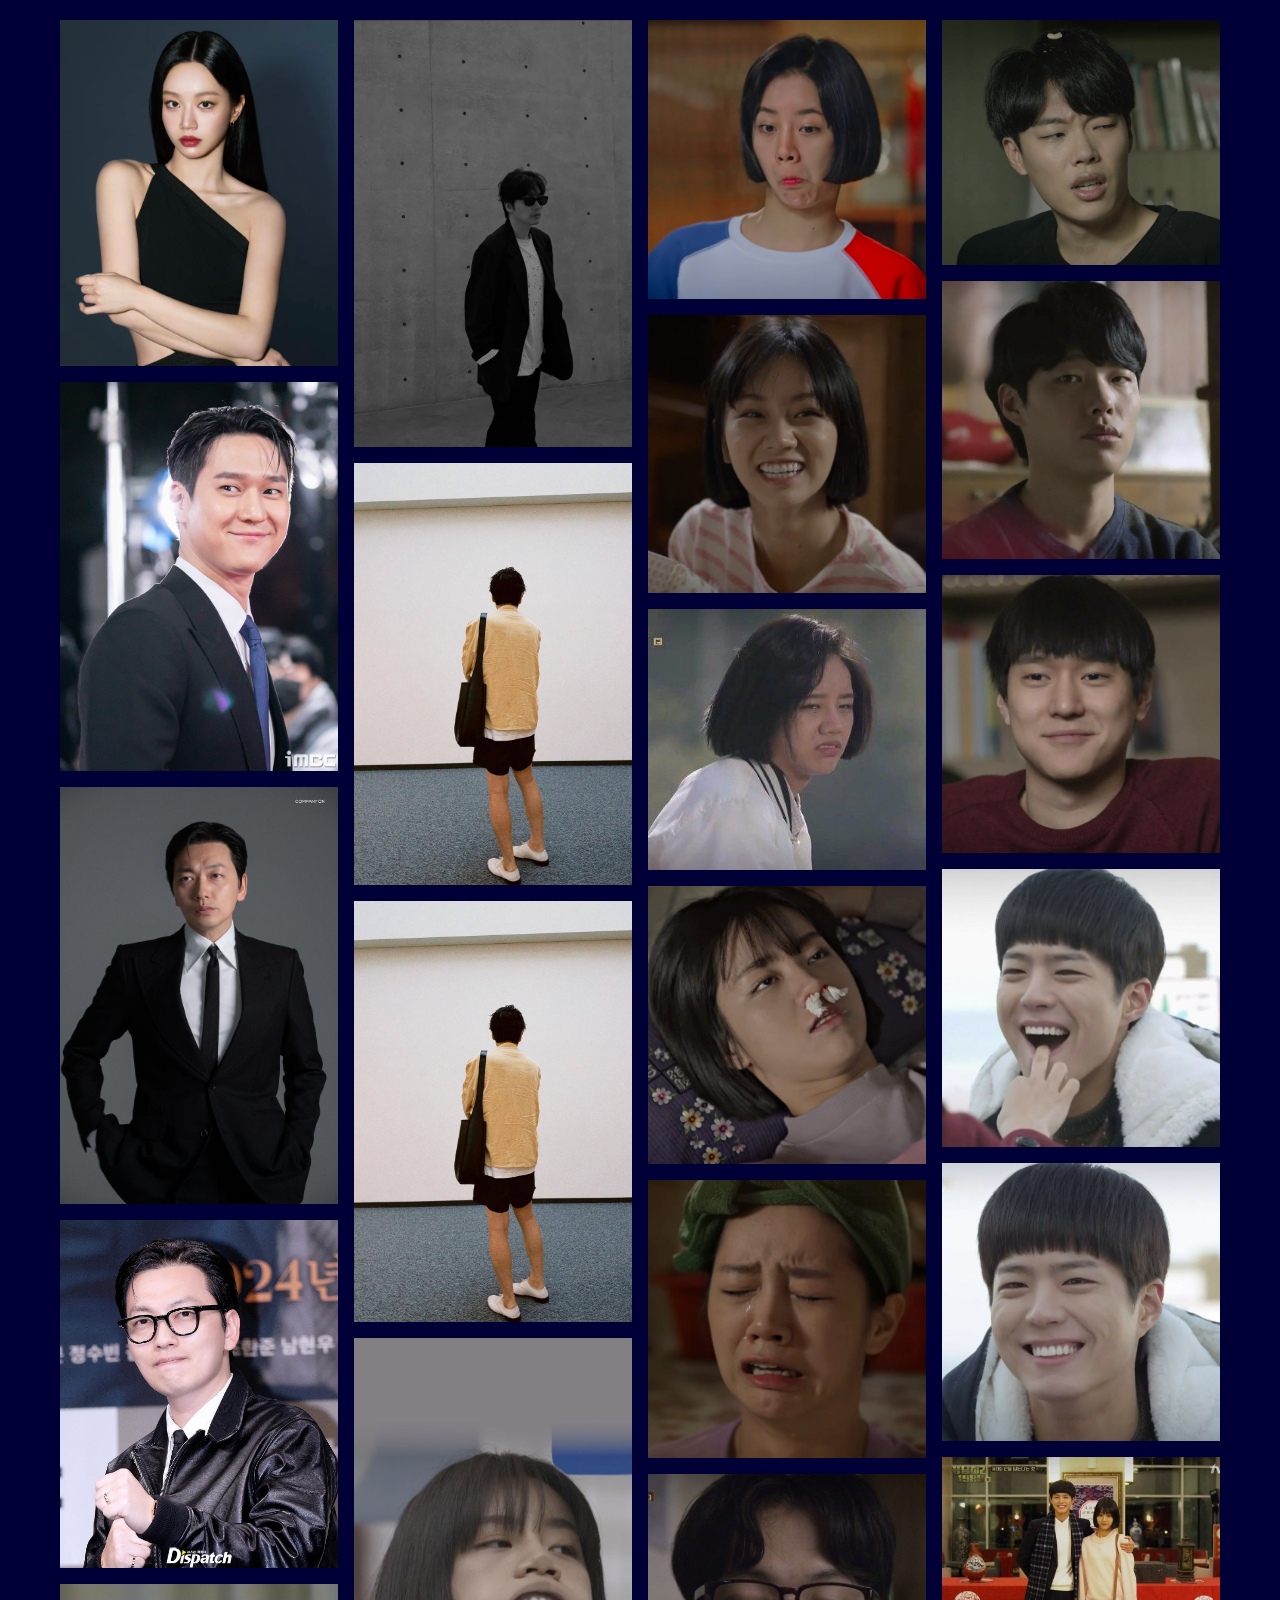
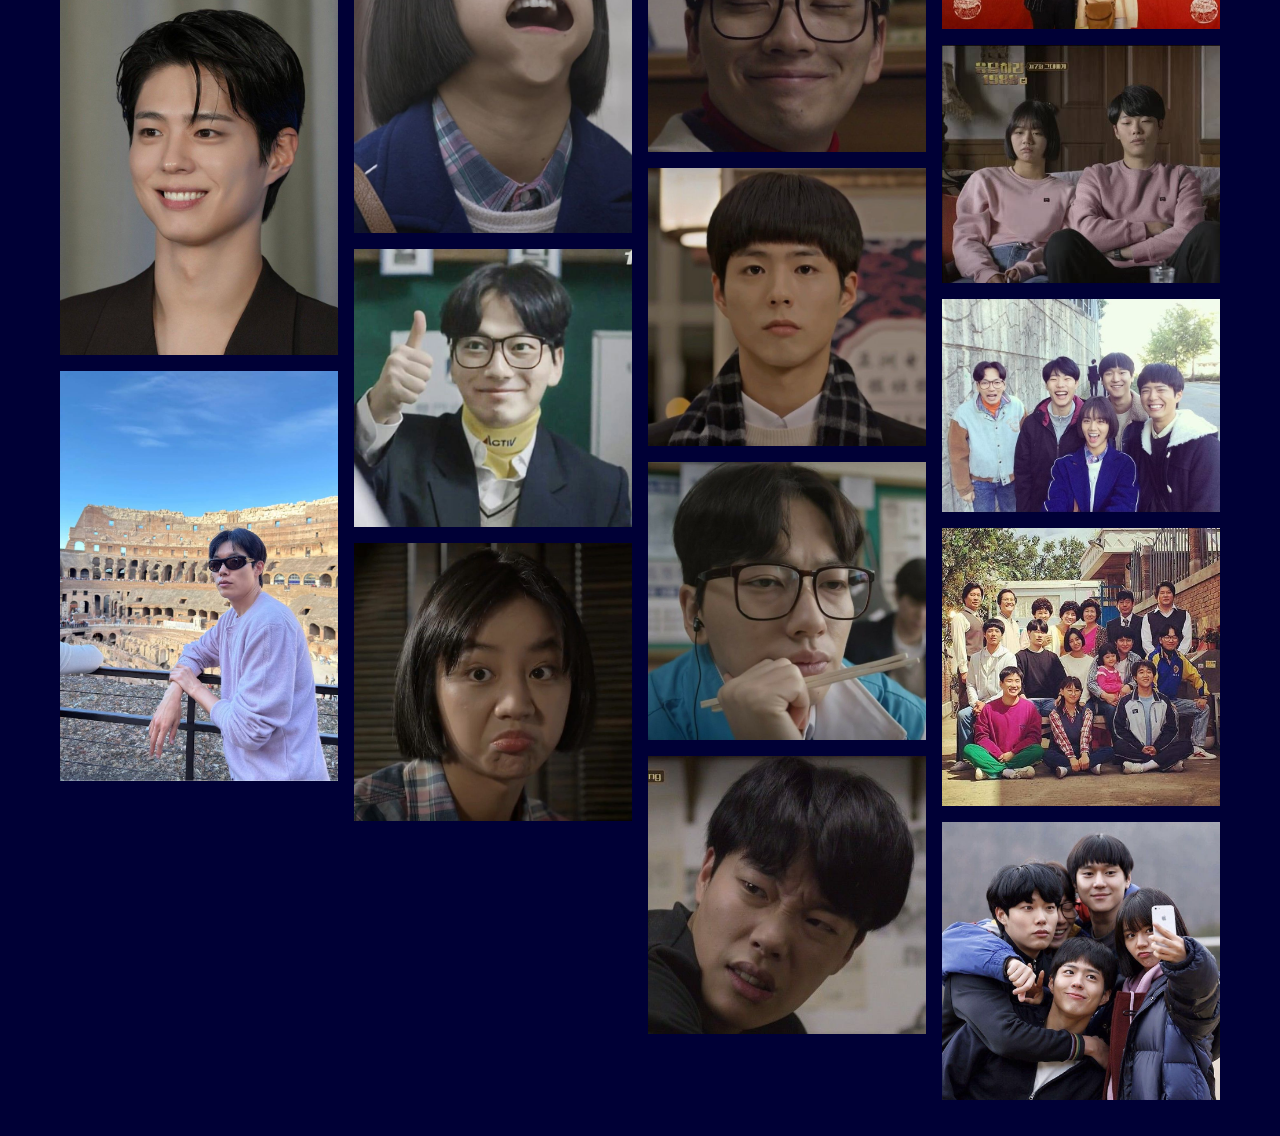
<file: index.html>
<!DOCTYPE html>
<html lang="en">
<head>
    <meta charset="UTF-8">
    <meta name="viewport" content="width=device-width, initial-scale=1.0">
    <title>Document</title>
    <link rel="stylesheet" href="style.css">
</head>
<body>
    <div class="container">
        <div class="box">
            <img src="images/heri.jpg" alt="" >

        </div>

        <div class="box">
            <img src="images/kokyung.jpg" alt="" >

        </div>

        <div class="box">
            <img src="images/leedong.jpg" alt=""> 

        </div>

        <div class="box">
            <img src="images/leedowngwai.jpg" alt=""> 

        </div>

        <div class="box">
            <img src="images/parkbogum.jpg" alt=""> 

        </div>
        <div class="box">
            <img src="images/re1.jpg" alt=""> 

        </div>

        <div class="box">
            <img src="images/re2.jpg" alt=""> 
        </div>
        <div class="box">
            <img src="images/re3.jpg" alt=""> 

        </div>

        <div class="box">
            <img src="images/re3.jpg" alt=""> 

        </div>

        <div class="box">
            <img src="images/rep1.jpg" alt=""> 

        </div>

        <div class="box">
            <img src="images/rep10.jpg" alt=""> 
        </div>

        <div class="box">
            <img src="images/rep2.jpg" alt=""> 

        </div>

        <div class="box">
            <img src="images/rep3.jpg" alt=""> 

        </div>

        <div class="box">
            <img src="images/rep5.jpg" alt=""> 

        </div>

        <div class="box">
            <img src="images/rep7.jpg" alt=""> 

        </div>

        <div class="box">
            <img src="images/rep8.jpg" alt=""> 

        </div>

        <div class="box">
            <img src="images/rep9.jpg" alt=""> 

        </div>

        <div class="box">
            <img src="images/repl1.jpg" alt=""> 

        </div>

        <div class="box">
            <img src="images/repl10.jpg" alt=""> 

        </div>

        <div class="box">
            <img src="images/repl2.jpg" alt=""> 

        </div>

        <div class="box">
            <img src="images/repl3.jpg" alt=""> 

        </div>

        <div class="box">
            <img src="images/repl4.jpg" alt=""> 

        </div>

        <div class="box">
            <img src="images/repl5.jpg" alt=""> 

        </div>

        <div class="box">
            <img src="images/repl6.jpg" alt=""> 

        </div>

        <div class="box">
            <img src="images/repl7.jpg" alt=""> 

        </div>

        <div class="box">
            <img src="images/repl8.jpg" alt=""> 

        </div>

        <div class="box">
            <img src="images/reply1.jpg" alt=""> 

        </div>

        <div class="box">
            <img src="images/reply2.jpg" alt=""> 

        </div>

        <div class="box">
            <img src="images/reply4.jpg" alt=""> 

        </div>

        <div class="box">
            <img src="images/reply5.jpg" alt=""> 

        </div>

        <div class="box">
            <img src="images/reply6.jpg" alt=""> 

        </div>

    </div>
</body>
</html>
</file>
<file: style.css>
*{
    padding: 0;
    margin: 0;
    box-sizing: border-box;
}
body{
    background-color: #000036;
}

.container{
    max-width: 1200px;
    margin: auto;
    padding: 20px;
    column-count:4 ;

}

.box{
    display: inline-block;
    margin-bottom: 8px;
    overflow: hidden;
}

.box img{
    width: 100%;
    height: 100%;
    transition: 0.5s ease;
}

.box:hover img{
    transform: scale(1.1);
    opacity: 0.8;
}

@media(max-width:992px){
    .container{
        column-count: 3;
    }
}

@media(max-width:760px){
    .container{
        column-count: 2;
    }
}

@media(max-width:600px){
    .container{
        column-count: 1;
    }
}
</file>
